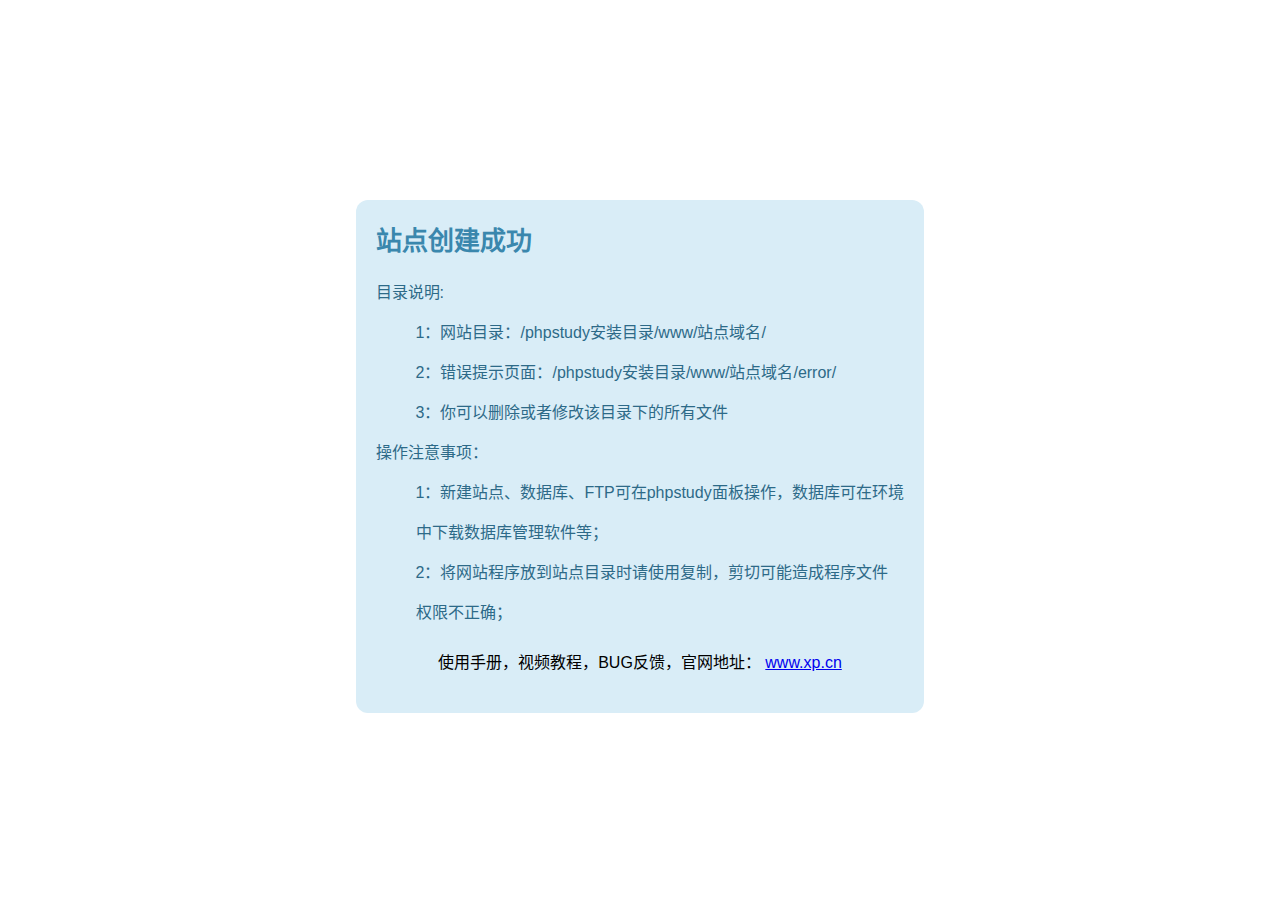
<file: sign/error/index.html>
<!DOCTYPE html>
<html lang="zh-CN">
<head>
  <meta charset="utf-8">
  <title>站点创建成功-phpstudy for windows</title>
  <meta name="keywords" content="">
  <meta name="description" content="">
  <meta name="renderer" content="webkit">
  <meta http-equiv="X-UA-Compatible" content="IE=edge,chrome=1">
  <meta name="viewport" content="width=device-width, initial-scale=1, maximum-scale=1">
  <meta name="apple-mobile-web-app-status-bar-style" content="black"> 
  <meta name="apple-mobile-web-app-capable" content="yes">
  <meta name="format-detection" content="telephone=no">
  <meta HTTP-EQUIV="pragma" CONTENT="no-cache"> 
  <meta HTTP-EQUIV="Cache-Control" CONTENT="no-store, must-revalidate"> 
  <meta HTTP-EQUIV="expires" CONTENT="Wed, 26 Feb 1997 08:21:57 GMT"> 
  <meta HTTP-EQUIV="expires" CONTENT="0">
  <style>
    body{
      font: 16px arial,'Microsoft Yahei','Hiragino Sans GB',sans-serif;
    }
    h1{
      margin: 0;
      color:#3a87ad;
      font-size: 26px;
    }
    .content{
      width: 45%;
      margin: 0 auto;
     
    }
    .content >div{
      margin-top: 200px;
      padding: 20px;
      background: #d9edf7;  
      border-radius: 12px;
    }
    .content dl{
      color: #2d6a88;
      line-height: 40px;
    } 
    .content div div {
      padding-bottom: 20px;
      text-align:center;
    }
  </style>
</head>
<body>
  <div class="content">
      <div>
           <h1>站点创建成功</h1>
        <dl>
          <dt>目录说明:</dt>
          <dd>1：网站目录：/phpstudy安装目录/www/站点域名/</dd>
          <dd>2：错误提示页面：/phpstudy安装目录/www/站点域名/error/</dd>
          <dd>3：你可以删除或者修改该目录下的所有文件</dd>
          <dt>操作注意事项：</dt>
          <dd>1：新建站点、数据库、FTP可在phpstudy面板操作，数据库可在环境中下载数据库管理软件等；</dd>
          <dd>2：将网站程序放到站点目录时请使用复制，剪切可能造成程序文件权限不正确；</dd>
         
        </dl>
        <div>使用手册，视频教程，BUG反馈，官网地址： <a href="https://www.xp.cn"  target="_blank">www.xp.cn</a> </div>
    
      </div>
    </div> 
</body>
</html>
</file>
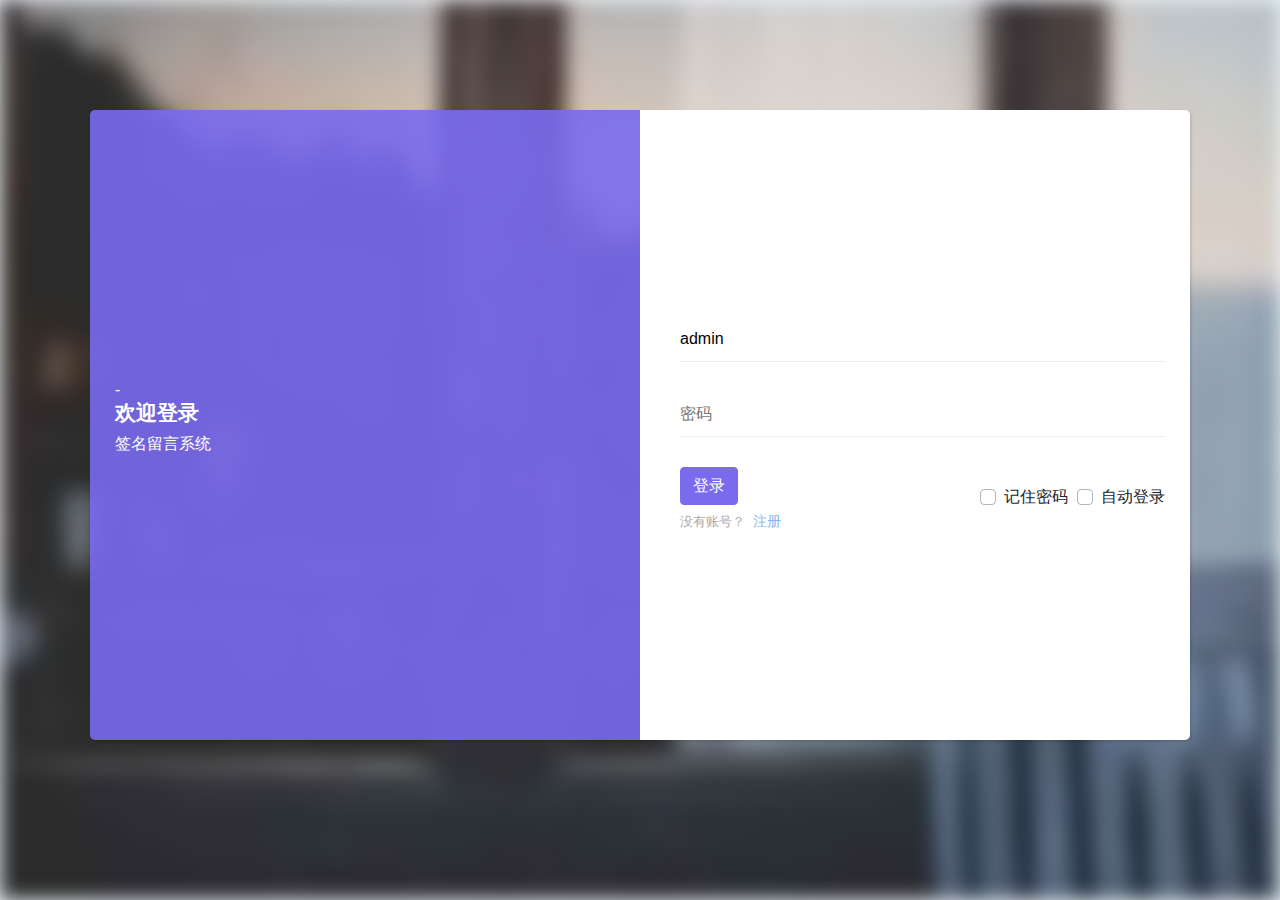
<file: sign/login.html>
<!DOCTYPE html>
<html>
<head>
    <meta charset="utf-8" />
    <meta http-equiv="X-UA-Compatible" content="IE=edge" />
    <title>Bootstrap Material Admin</title>
    <meta name="description" content="" />
    <meta name="viewport" content="width=device-width, initial-scale=1, shrink-to-fit=no" />
    <meta name="robots" content="all, follow" />
    <link rel="stylesheet" href="css/bootstrap.min.css" />
    <link rel="stylesheet" href="css/style.default.css" id="theme-stylesheet" />
</head>

<body>
    <div class="page login-page">
        <div class="container d-flex align-items-center">
            <div class="form-holder has-shadow">
                <div class="row">

                    <div class="col-lg-6">
                        <div class="info d-flex align-items-center">
                            <div class="content">
                                -<div class="logo">
                                    <h2>欢迎登录</h2>
                                </div>
                                <p>签名留言系统</p>
                            </div>
                        </div>
                    </div>

                    <div class="col-lg-6 bg-white">
                        <div class="form d-flex align-items-center">
                            <div class="content">
                                <div class="form-group">
                                    <input id="login-username" type="text" name="username" required data-msg="请输入用户名"
                                        placeholder="用户名" value="admin" class="input-material" />
                                </div>
                                <div class="form-group">
                                    <input id="login-password" type="password" name="password" required data-msg="请输入密码"
                                        placeholder="密码" class="input-material" />
                                </div>
                                <button id="login" class="btn btn-primary">登录</button>
                                <div style="margin-top: -40px">
                                    <div class="custom-control custom-checkbox" style="float: right">
                                        <input type="checkbox" class="custom-control-input" id="check2" />
                                        <label class="custom-control-label" for="check2">自动登录</label>
                                    </div>
                                    <div class="custom-control custom-checkbox" style="float: right">
                                        <input type="checkbox" class="custom-control-input" id="check1" />
                                        <label class="custom-control-label" for="check1">记住密码&nbsp;&nbsp; </label>
                                    </div>
                                </div>
                                <br />
                                <small>没有账号？</small><a href="register.php" class="signup">&nbsp; 注册</a>
                            </div>
                        </div>
                    </div>
                </div>
            </div>
        </div>
    </div>
    <script src="js/bootstrap.min.js"></script>
    <script src="js/front.js"></script>
    <script src="js/jquery.min.js"></script>
    <script>
        $("#login").click(function () {
            $.ajax({

                url: "http://sign.njpi/api/user.php",
                type: "POST",
                data: {
                    action: "login",
                    username: $("#login-username").val(),
                    password: $("#login-password").val(),
                },
                success: function (res) {
                    let result = JSON.parse(res);
                    if (result.code == 200) {
                        alert("用户名密码正确");
                        location.href = "sign.html";
                    } else {
                        alert("用户名或密码错误");
                        location.href = "login.html";
                    }
                },
            });
        });
    </script>
</body>

</html>
</file>
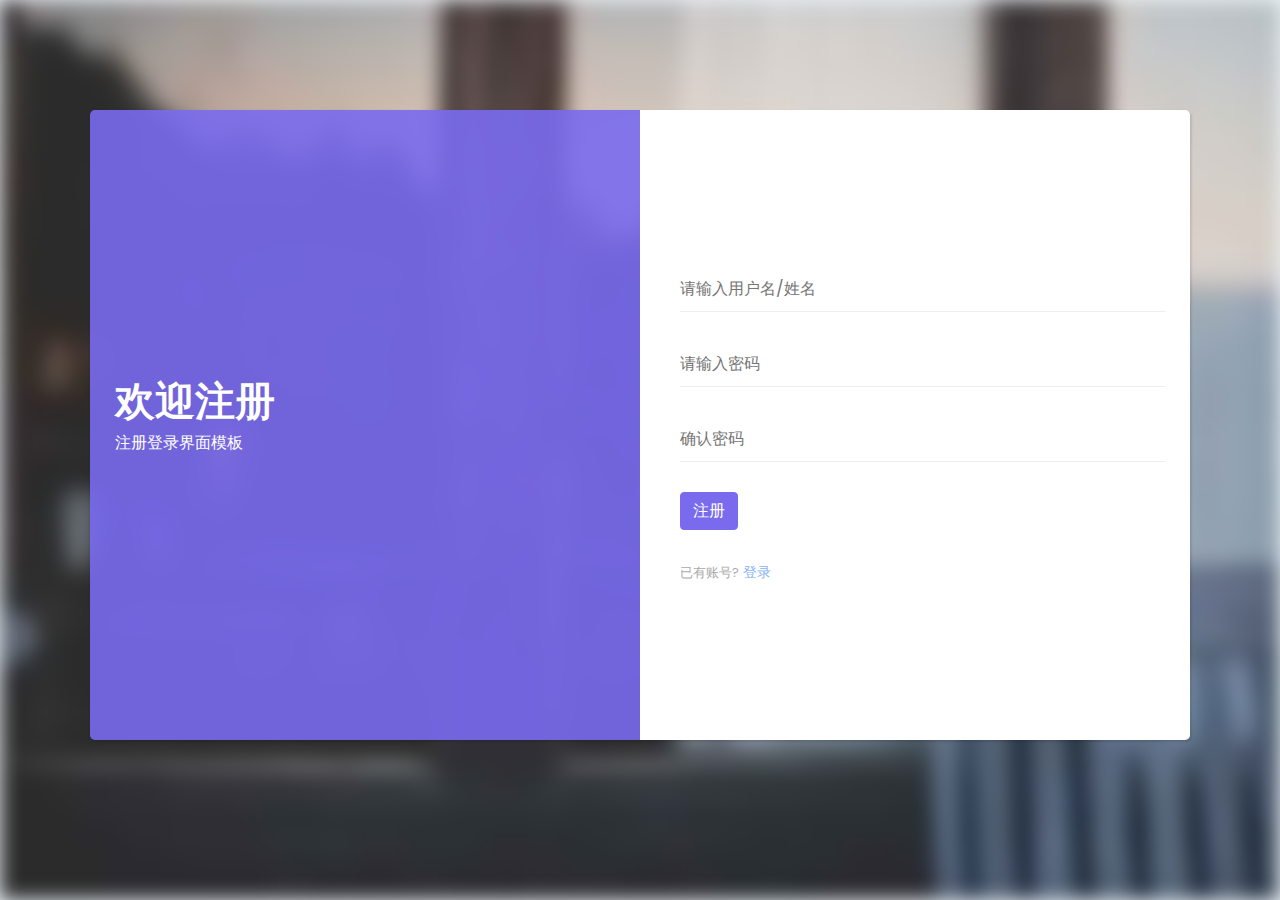
<file: sign/register.html>
<!DOCTYPE html>
<html>
  <head>
    <meta charset="utf-8">
    <meta http-equiv="X-UA-Compatible" content="IE=edge">
    <title>Bootstrap Material Admin</title>
    <meta name="description" content="">
    <meta name="viewport" content="width=device-width, initial-scale=1, shrink-to-fit=no">
    <meta name="robots" content="all,follow">
    <!-- Bootstrap CSS-->
    <link rel="stylesheet" href="css/bootstrap.min.css">
    <link rel="stylesheet" href="https://fonts.googleapis.com/css?family=Poppins:300,400,700">
    <link rel="stylesheet" href="css/style.default.css" id="theme-stylesheet">
  </head>
  <body>
    <div class="page login-page">
      <div class="container d-flex align-items-center">
        <div class="form-holder has-shadow">
          <div class="row">
            <!-- Logo & Information Panel-->
            <div class="col-lg-6">
              <div class="info d-flex align-items-center">
                <div class="content">
                  <div class="logo">
                    <h1>欢迎注册</h1>
                  </div>
                  <p>注册登录界面模板</p>
                </div>
              </div>
            </div>
            <!-- Form Panel    -->
            <div class="col-lg-6 bg-white">
              <div class="form d-flex align-items-center">
                <div class="content">
                    <div class="form-group">
                      <input id="register-username" class="input-material" type="text" name="registerUsername" placeholder="请输入用户名/姓名" >
								      <div class="invalid-feedback">
								        	用户名必须在2~10位之间
								      </div>
                    </div>
                    <div class="form-group">
                      <input id="register-password" class="input-material" type="password" name="registerPassword" placeholder="请输入密码"   >
                    	<div class="invalid-feedback">
								        	密码必须在6~10位之间
								      </div>
                    </div>
                    <div class="form-group">
                      <input id="register-passwords" class="input-material" type="password" name="registerPasswords" placeholder="确认密码"   >
                    	<div class="invalid-feedback">
								        	两次密码必须相同 且在6~10位之间
								      </div>
                    </div>
                    <div class="form-group">
                      <button id="regbtn" type="button" name="registerSubmit" class="btn btn-primary">注册</button>
                    </div>
                  <small>已有账号?</small><a href="login.html" class="signup">&nbsp;登录</a>
                </div>
              </div>
            </div>
          </div>
        </div>
      </div>
    </div>
    <!-- JavaScript files-->
    <script src="js/jquery.min.js"></script>
    <script src="js/bootstrap.min.js"></script>
    <script>
    	$(function(){
    		/*错误class  form-control is-invalid
    		正确class  form-control is-valid*/
    		var flagName=false;
    		var flagPas=false;
    		var flagPass=false;
    		/*验证用户名*/
    		var name,passWord,passWords;
    		$("#register-username").change(function(){
    			name=$("#register-username").val();
    			if(name.length<2||name.length>10){
    				$("#register-username").removeClass("form-control is-valid")
    				$("#register-username").addClass("form-control is-invalid");
    				flagName=false;
    			}else{
    				$("#register-username").removeClass("form-control is-invalid")
    				$("#register-username").addClass("form-control is-valid");
    				flagName=true;
    			}
    		})
    		/*验证密码*/
    		$("#register-password").change(function(){
    			passWord=$("#register-password").val();
    			if(passWord.length<6||passWord.length>18){
    				$("#register-password").removeClass("form-control is-valid")
    				$("#register-password").addClass("form-control is-invalid");
    				flagPas=false;
    			}else{
    				$("#register-password").removeClass("form-control is-invalid")
    				$("#register-password").addClass("form-control is-valid");
    				flagPas=true;
    			}
    		})
    		/*验证确认密码*/
    		$("#register-passwords").change(function(){
    			passWords=$("#register-passwords").val();
    			if((passWord!=passWords)||(passWords.length<6||passWords.length>18)){
    				$("#register-passwords").removeClass("form-control is-valid")
    				$("#register-passwords").addClass("form-control is-invalid");
    				flagPass=false;
    			}else{
    				$("#register-passwords").removeClass("form-control is-invalid")
    				$("#register-passwords").addClass("form-control is-valid");
    				flagPass=true;
    			}
    		})
    		
    		
    		$("#regbtn").click(function(){
    			if(flagName&&flagPas&&flagPass){
    				localStorage.setItem("name",name);
    				localStorage.setItem("passWord",passWord);
    				location="login.html"
    			}else{
    				if(!flagName){
    					$("#register-username").addClass("form-control is-invalid");
    				}
    				if(!flagPas){
    					$("#register-password").addClass("form-control is-invalid");
    				}
    				if(!flagPass){
    					$("#register-passwords").addClass("form-control is-invalid");
    				}
    			}
    		})
    	})
    </script>
  </body>
</html>
</file>
<file: sign/css/style.default.css>
/*
==========================================================
==========================================================

Bootstrap 4 Admin Template

https://bootstrapious.com/p/admin-template

==========================================================
==========================================================
*/
/*
* ==========================================================
*     GENERAL STYLES
* ==========================================================
*/
body {
  overflow-x: hidden;
}

a,
i,
span {
  display: inline-block;
  text-decoration: none;
  -webkit-transition: all 0.3s;
  transition: all 0.3s;
}

a:hover, a:focus,
i:hover,
i:focus,
span:hover,
span:focus {
  text-decoration: none;
}

section {
  padding: 50px 0;
}

canvas {
  -webkit-user-select: none;
  -moz-user-select: none;
  -ms-user-select: none;
  user-select: none;
}

.container-fluid {
  padding: 0 30px;
}

@media (max-width: 575px) {
  .container-fluid {
    padding: 0 15px;
  }
}

header.page-header {
  padding: 20px 0;
}

table {
  font-size: 0.9em;
  color: #666;
}

.card-close {
  position: absolute;
  top: 15px;
  right: 15px;
}

.card-close .dropdown-toggle {
  color: #999;
  background: none;
  border: none;
}

.card-close .dropdown-toggle:after {
  display: none;
}

.card-close .dropdown-menu {
  border: none;
  min-width: auto;
  font-size: 0.9em;
  border-radius: 0;
  -webkit-box-shadow: 3px 3px 3px rgba(0, 0, 0, 0.1), -2px -2px 3px rgba(0, 0, 0, 0.1);
  box-shadow: 3px 3px 3px rgba(0, 0, 0, 0.1), -2px -2px 3px rgba(0, 0, 0, 0.1);
}

.card-close .dropdown-menu a {
  color: #999 !important;
}

.card-close .dropdown-menu a:hover {
  background: #796AEE;
  color: #fff !important;
}

.card-close .dropdown-menu a i {
  margin-right: 10px;
  -webkit-transition: none;
  transition: none;
}

.content-inner {
  position: relative;
  width: calc(100% - 250px);
  min-height: calc(100vh - 70px);
  padding-bottom: 60px;
}

.content-inner.active {
  width: calc(100% - 90px);
}

.page-header {
  background: #fff;
  padding: 20px;
  -webkit-box-shadow: 2px 2px 2px rgba(0, 0, 0, 0.1);
  box-shadow: 2px 2px 2px rgba(0, 0, 0, 0.1);
  position: relative;
  z-index: 8;
}

*[class*="icon-"] {
  -webkit-transform: translateY(3px);
  transform: translateY(3px);
}

button,
input {
  outline: none !important;
}

.card {
  margin-bottom: 30px;
  -webkit-box-shadow: 2px 2px 2px rgba(0, 0, 0, 0.1), -1px 0 2px rgba(0, 0, 0, 0.05);
  box-shadow: 2px 2px 2px rgba(0, 0, 0, 0.1), -1px 0 2px rgba(0, 0, 0, 0.05);
}

.card-header {
  -webkit-box-shadow: 2px 2px 2px rgba(0, 0, 0, 0.05);
  box-shadow: 2px 2px 2px rgba(0, 0, 0, 0.05);
}

.card-header h1,
.card-header h2,
.card-header h3,
.card-header h4,
.card-header h5,
.card-header h6 {
  margin-bottom: 0;
}

.breadcrumb-holder {
  background: #fff;
}

.breadcrumb {
  background: #fff;
  position: relative;
  z-index: 7;
  border-radius: 0;
  padding: 15px 0;
  margin-bottom: 0;
}

.breadcrumb li.breadcrumb-item {
  color: #aaa;
  font-weight: 300;
}

/*=== Helpers ===*/
.text-bold {
  font-weight: 700;
}

.text-small {
  font-size: 0.9rem;
}

.text-xsmall {
  font-size: 0.8rem;
}

.bg-red {
  background: #ff7676 !important;
  color: #fff;
}

.bg-red:hover {
  color: #fff;
}

.bg-blue {
  background: #85b4f2 !important;
  color: #fff;
}

.bg-blue:hover {
  color: #fff;
}

.bg-yellow {
  background: #eef157 !important;
  color: #fff;
}

.bg-yellow:hover {
  color: #fff;
}

.bg-green {
  background: #54e69d !important;
  color: #fff;
}

.bg-green:hover {
  color: #fff;
}

.bg-orange {
  background: #ffc36d !important;
  color: #fff;
}

.bg-orange:hover {
  color: #fff;
}

.bg-violet {
  background: #796AEE !important;
  color: #fff;
}

.bg-violet:hover {
  color: #fff;
}

.bg-gray {
  background: #ced4da !important;
}

.bg-white {
  background: #fff !important;
}

.text-red {
  color: #ff7676;
}

.text-red:hover {
  color: #ff7676;
}

.text-yellow {
  color: #eef157;
}

.text-yellow:hover {
  color: #eef157;
}

.text-green {
  color: #54e69d;
}

.text-green:hover {
  color: #54e69d;
}

.text-orange {
  color: #ffc36d;
}

.text-orange:hover {
  color: #ffc36d;
}

.text-violet {
  color: #796AEE;
}

.text-violet:hover {
  color: #796AEE;
}

.text-blue {
  color: #85b4f2;
}

.text-blue:hover {
  color: #85b4f2;
}

.text-gray {
  color: #ced4da;
}

.text-gray:hover {
  color: #ced4da;
}

.text-uppercase {
  letter-spacing: 0.2em;
}

.lh-2 {
  line-height: 2;
}

.page {
  background: #EEF5F9;
}

.page .text-white {
  color: #fff;
}

.no-padding {
  padding: 0 !important;
}

.no-padding-bottom {
  padding-bottom: 0 !important;
}

.no-padding-top {
  padding-top: 0 !important;
}

.no-margin {
  margin: 0 !important;
}

.no-margin-bottom {
  margin-bottom: 0 !important;
}

.no-margin-top {
  margin-top: 0 !important;
}

.page {
  overflow-x: hidden;
}

.has-shadow {
  -webkit-box-shadow: 2px 2px 2px rgba(0, 0, 0, 0.1), -1px 0 2px rgba(0, 0, 0, 0.05);
  box-shadow: 2px 2px 2px rgba(0, 0, 0, 0.1), -1px 0 2px rgba(0, 0, 0, 0.05);
}

.badge {
  font-weight: 400;
}

.badge-rounded {
  border-radius: 50px;
}

.list-group-item {
  border-right: 0;
  border-left: 0;
}

.list-group-item:first-child, .list-group-item:last-child {
  border-radius: 0;
}

.overflow-hidden {
  overflow: hidden;
}

.tile-link {
  position: absolute;
  cursor: pointer;
  width: 100%;
  height: 100%;
  left: 0;
  top: 0;
  z-index: 30;
}

/*
* ==========================================================
*     SIDEBAR
* ==========================================================
*/
nav.side-navbar {
  background: #fff;
  min-width: 250px;
  max-width: 250px;
  color: #686a76;
  -webkit-box-shadow: 1px 1px 1px rgba(0, 0, 0, 0.1);
  box-shadow: 1px 1px 1px rgba(0, 0, 0, 0.1);
  z-index: 9;
  /*==== Sidebar Header ====*/
  /*==== Sidebar Menu ====*/
  /*==== Shrinked Sidebar ====*/
}

nav.side-navbar a {
  color: inherit;
  position: relative;
  font-size: 0.9em;
}

nav.side-navbar a[data-toggle="collapse"]::before {
  content: '\f104';
  display: inline-block;
  -webkit-transform: translateY(-50%);
  transform: translateY(-50%);
  font-family: 'FontAwesome';
  position: absolute;
  top: 50%;
  right: 20px;
}

nav.side-navbar a[aria-expanded="true"] {
  background: #EEF5F9;
}

nav.side-navbar a[aria-expanded="true"]::before {
  content: '\f107';
}

nav.side-navbar a i {
  font-size: 1.2em;
  margin-right: 10px;
  -webkit-transition: none;
  transition: none;
}

nav.side-navbar .sidebar-header {
  padding: 30px 15px;
}

nav.side-navbar .avatar {
  width: 55px;
  height: 55px;
}

nav.side-navbar .title {
  margin-left: 10px;
}

nav.side-navbar .title h1 {
  color: #333;
}

nav.side-navbar .title p {
  font-size: 0.9em;
  font-weight: 200;
  margin-bottom: 0;
  color: #aaa;
}

nav.side-navbar span.heading {
  text-transform: uppercase;
  font-weight: 400;
  margin-left: 20px;
  color: #ccc;
  font-size: 0.8em;
}

nav.side-navbar ul {
  padding: 15px 0;
}

nav.side-navbar ul li {
  /* submenu item active */
}

nav.side-navbar ul li a {
  padding: 10px 15px;
  text-decoration: none;
  display: block;
  font-weight: 300;
  border-left: 4px solid transparent;
}

nav.side-navbar ul li a:hover {
  background: #796AEE;
  border-left: 4px solid #3b25e6;
  color: #fff;
}

nav.side-navbar ul li li a {
  padding-left: 50px;
  background: #EEF5F9;
}

nav.side-navbar ul li.active > a {
  background: #796AEE;
  color: #fff;
  border-left: 4px solid #3b25e6;
}

nav.side-navbar ul li.active > a:hover {
  background: #796AEE;
}

nav.side-navbar ul li li.active > a {
  background: #8e81f1;
}

nav.side-navbar ul li ul {
  padding: 0;
}

nav.side-navbar.shrinked {
  min-width: 90px;
  max-width: 90px;
  text-align: center;
}

nav.side-navbar.shrinked span.heading {
  margin: 0;
}

nav.side-navbar.shrinked ul li a {
  padding: 15px 2px;
  border: none;
  font-size: 0.8em;
  color: #aaa;
  -webkit-transition: color 0.3s, background 0.3s;
  transition: color 0.3s, background 0.3s;
}

nav.side-navbar.shrinked ul li a[data-toggle="collapse"]::before {
  content: '\f107';
  -webkit-transform: translateX(50%);
  transform: translateX(50%);
  position: absolute;
  top: auto;
  right: 50%;
  bottom: 0;
  left: auto;
}

nav.side-navbar.shrinked ul li a[data-toggle="collapse"][aria-expanded="true"]::before {
  content: '\f106';
}

nav.side-navbar.shrinked ul li a:hover {
  color: #fff;
  border: none;
}

nav.side-navbar.shrinked ul li a:hover i {
  color: #fff;
}

nav.side-navbar.shrinked ul li a i {
  margin-right: 0;
  margin-bottom: 2px;
  display: block;
  font-size: 1rem;
  color: #333;
  -webkit-transition: color 0.3s;
  transition: color 0.3s;
}

nav.side-navbar.shrinked ul li.active > a {
  color: #fff;
}

nav.side-navbar.shrinked ul li.active > a i {
  color: #fff;
}

nav.side-navbar.shrinked .sidebar-header .title {
  display: none;
}

/* SIDEBAR MEDIAQUERIES ----------------------------------- */
@media (max-width: 1199px) {
  nav.side-navbar {
    margin-left: -90px;
    min-width: 90px;
    max-width: 90px;
    text-align: center;
    overflow: hidden;
  }
  nav.side-navbar span.heading {
    margin: 0;
  }
  nav.side-navbar ul li a {
    padding: 15px 2px;
    border: none;
    font-size: 0.8em;
    color: #aaa;
    -webkit-transition: color 0.3s, background 0.3s;
    transition: color 0.3s, background 0.3s;
  }
  nav.side-navbar ul li a[data-toggle="collapse"]::before {
    content: '\f107';
    -webkit-transform: translateX(50%);
    transform: translateX(50%);
    position: absolute;
    top: auto;
    right: 50%;
    bottom: 0;
    left: auto;
  }
  nav.side-navbar ul li a[data-toggle="collapse"][aria-expanded="true"]::before {
    content: '\f106';
  }
  nav.side-navbar ul li a:hover {
    color: #fff;
    border: none;
  }
  nav.side-navbar ul li a:hover i {
    color: #fff;
  }
  nav.side-navbar ul li a i {
    margin-right: 0;
    margin-bottom: 5px;
    display: block;
    font-size: 1.6em;
    color: #333;
    -webkit-transition: color 0.3s;
    transition: color 0.3s;
  }
  nav.side-navbar ul li.active > a {
    color: #fff;
  }
  nav.side-navbar ul li.active > a i {
    color: #fff;
  }
  nav.side-navbar .sidebar-header .title {
    display: none;
  }
  nav.side-navbar.shrinked {
    margin-left: 0;
  }
  .content-inner {
    width: 100%;
  }
  .content-inner.active {
    width: calc(100% - 90px);
  }
}

/*
* ==========================================================
*     MAIN NAVBAR
* ==========================================================
*/
nav.navbar {
  background: #2f333e;
  padding-top: 15px;
  padding-bottom: 15px;
  color: #fff;
  position: relative;
  border-radius: 0;
  -webkit-box-shadow: 2px 2px 2px rgba(0, 0, 0, 0.2);
  box-shadow: 2px 2px 2px rgba(0, 0, 0, 0.2);
  z-index: 10;
  padding-left: 0;
  padding-right: 0;
  /*==== Toggle Sidebar Btn ====*/
  /*==== Navbar Items ====*/
  /*==== Search Box ====*/
  /*==== Dropdowns ====*/
}

nav.navbar .badge {
  width: 22px;
  height: 22px;
  line-height: 22px;
  text-align: center;
  padding: 0;
  border-radius: 50%;
}

nav.navbar .navbar-holder {
  width: 100%;
}

nav.navbar a {
  color: inherit;
}

nav.navbar .container-fluid {
  width: 100%;
}

nav.navbar .menu-btn {
  margin-right: 20px;
  font-size: 1.2em;
  -webkit-transition: all 0.7s;
  transition: all 0.7s;
}

nav.navbar .menu-btn span {
  width: 20px;
  height: 2px;
  background: #fff;
  display: block;
  margin: 4px auto 0;
  -webkit-transition: all 0.3s cubic-bezier(0.81, -0.33, 0.345, 1.375);
  transition: all 0.3s cubic-bezier(0.81, -0.33, 0.345, 1.375);
}

nav.navbar .menu-btn span:nth-of-type(2) {
  position: relative;
  width: 35px;
  -webkit-transform: rotateY(180deg);
  transform: rotateY(180deg);
}

nav.navbar .menu-btn span:nth-of-type(2)::before, nav.navbar .menu-btn span:nth-of-type(2)::after {
  content: '';
  width: 6px;
  height: 2px;
  display: block;
  background: #fff;
  -webkit-transform: rotate(45deg);
  transform: rotate(45deg);
  position: absolute;
  top: 2px;
  left: 0;
  -webkit-transition: all 0.7s;
  transition: all 0.7s;
}

nav.navbar .menu-btn span:nth-of-type(2)::after {
  -webkit-transform: rotate(145deg);
  transform: rotate(145deg);
  position: absolute;
  top: -2px;
  left: 0;
}

nav.navbar .menu-btn.active span:first-of-type {
  -webkit-transform: translateY(12px);
  transform: translateY(12px);
}

nav.navbar .menu-btn.active span:nth-of-type(2) {
  -webkit-transform: none;
  transform: none;
}

nav.navbar .menu-btn.active span:last-of-type {
  -webkit-transform: translateY(-12px);
  transform: translateY(-12px);
}

nav.navbar .nav-link {
  position: relative;
}

nav.navbar .nav-link span.badge-corner {
  position: absolute;
  top: 0;
  right: 0;
  font-weight: 400;
  font-size: 0.7em;
}

nav.navbar .nav-link.language span {
  margin-left: .3rem;
  vertical-align: middle;
}

nav.navbar .nav-link.logout i {
  margin-left: 10px;
}

nav.navbar .nav-menu {
  margin-bottom: 0;
}

nav.navbar .search-box {
  width: 100%;
  height: 100%;
  position: absolute;
  top: 0;
  right: 0;
  padding: 0;
  background: #fff;
  z-index: 12;
  border-radius: 0;
  display: none;
}

nav.navbar .search-box .dismiss {
  position: absolute;
  top: 50%;
  right: 20px;
  -webkit-transform: translateY(-50%);
  transform: translateY(-50%);
  background: none;
  border: none;
  cursor: pointer;
  font-size: 1.5em;
  color: #999;
}

nav.navbar .search-box form {
  height: 100%;
}

nav.navbar .search-box form input {
  height: 100%;
  border: none;
  padding: 20px;
}

nav.navbar .dropdown-toggle::after {
  border: none !important;
  content: '\f107';
  vertical-align: baseline;
  font-family: 'FontAwesome';
  margin-left: .3rem;
}

nav.navbar .dropdown-menu {
  right: 0;
  min-width: 250px;
  left: auto;
  margin-top: 15px;
  margin-bottom: 0;
  padding: 15px 0;
  max-width: 400px;
  border-radius: 0;
  border: none;
  -webkit-box-shadow: 2px 2px 2px rgba(0, 0, 0, 0.1), -2px 0 2px rgba(0, 0, 0, 0.1);
  box-shadow: 2px 2px 2px rgba(0, 0, 0, 0.1), -2px 0 2px rgba(0, 0, 0, 0.1);
}

nav.navbar .dropdown-menu .dropdown-item {
  background: #fff;
  padding: 10px 20px;
  font-size: 0.8rem;
  color: #777;
  width: 100%;
}

nav.navbar .dropdown-menu .dropdown-item:hover {
  background: #f5f5f5;
}

nav.navbar .dropdown-menu .dropdown-item i {
  width: 30px;
  height: 30px;
  line-height: 30px;
  background: #796AEE;
  text-align: center;
  color: #fff;
  border-radius: 50%;
  margin-right: 10px;
}

nav.navbar .dropdown-menu .dropdown-item small {
  margin-left: 40px;
}

nav.navbar .dropdown-menu span {
  position: static;
  font-size: 0.9em;
  color: #999;
}

nav.navbar .dropdown-menu strong {
  font-weight: 700;
}

nav.navbar .dropdown-menu .msg-profile {
  width: 45px;
  height: 45px;
  margin-right: 10px;
}

nav.navbar .dropdown-menu h3 {
  font-weight: 500;
}

/* MAIN NAVBAR MEDIAQUERIES ----------------------------------- */
@media (max-width: 1199px) {
  nav.navbar {
    /*==== Toggle Sidebar Btn ====*/
  }
  nav.navbar .menu-btn {
    margin-right: 20px;
    font-size: 1.2em;
    -webkit-transition: all 0.7s;
    transition: all 0.7s;
  }
  nav.navbar .menu-btn span:first-of-type {
    -webkit-transform: translateY(12px);
    transform: translateY(12px);
  }
  nav.navbar .menu-btn span:nth-of-type(2) {
    -webkit-transform: none;
    transform: none;
  }
  nav.navbar .menu-btn span:nth-of-type(2)::before, nav.navbar .menu-btn span:nth-of-type(2)::after {
    -webkit-transform: rotate(45deg);
    transform: rotate(45deg);
  }
  nav.navbar .menu-btn span:nth-of-type(2)::after {
    -webkit-transform: rotate(145deg);
    transform: rotate(145deg);
    position: absolute;
    top: -2px;
    left: 0;
  }
  nav.navbar .menu-btn span:last-of-type {
    -webkit-transform: translateY(-12px);
    transform: translateY(-12px);
  }
  nav.navbar .menu-btn.active span:first-of-type {
    -webkit-transform: none;
    transform: none;
  }
  nav.navbar .menu-btn.active span:nth-of-type(2) {
    -webkit-transform: rotateY(180deg);
    transform: rotateY(180deg);
  }
  nav.navbar .menu-btn.active span:last-of-type {
    -webkit-transform: none;
    transform: none;
  }
}

@media (max-width: 575px) {
  nav.navbar {
    font-size: 14px;
  }
  nav.navbar .badge {
    width: 19px;
    height: 19px;
  }
  nav.navbar .nav-item > a {
    font-size: 13px;
  }
  nav.navbar .dropdown-menu {
    right: auto;
    left: -50%;
    -webkit-transform: translateX(-50%);
    transform: translateX(-50%);
  }
}

/*
* ==========================================================
*     DASHBOARD COUNTS SECTION
* ==========================================================
*/
section.dashboard-counts .icon {
  width: 40px;
  height: 40px;
  line-height: 40px;
  text-align: center;
  min-width: 40px;
  max-width: 40px;
  border-radius: 50%;
}

section.dashboard-counts .title {
  font-size: 1.1em;
  font-weight: 300;
  color: #777;
  margin: 0 20px;
}

section.dashboard-counts .progress {
  margin-top: 10px;
  height: 4px;
}

section.dashboard-counts .number {
  font-size: 1.8em;
  font-weight: 300;
}

section.dashboard-counts .number strong {
  font-weight: 700;
}

section.dashboard-counts .row {
  padding: 30px 15px;
  margin: 0;
}

section.dashboard-counts div[class*='col-'] .item {
  border-right: 1px solid #eee;
  padding: 15px 0;
}

section.dashboard-counts div[class*='col-']:last-of-type .item {
  border-right: none;
}

/*  DASHBOARD COUNTS MEDIAQUERIES ------------------------ */
@media (max-width: 1199px) {
  section.dashboard-counts div[class*='col-']:nth-of-type(2) .item {
    border-right: none;
  }
}

@media (max-width: 575px) {
  section.dashboard-counts div[class*='col-'] .item {
    border-right: none;
  }
}

/*
* ==========================================================
*     DASHBOARD HEADER SECTION
* ==========================================================
*/
.statistic {
  padding: 20px 15px;
  margin-bottom: 15px;
}

.statistic:last-of-type {
  margin-bottom: 0;
}

.statistic strong {
  font-size: 1.5em;
  color: #333;
  font-weight: 700;
  line-height: 1;
}

.statistic small {
  color: #aaa;
  text-transform: uppercase;
}

.statistic .icon {
  width: 40px;
  height: 40px;
  line-height: 40px;
  text-align: center;
  min-width: 40px;
  max-width: 40px;
  color: #fff;
  border-radius: 50%;
  margin-right: 15px;
}

.chart .title {
  padding: 15px 0 0 15px;
}

.chart .title strong {
  font-weight: 700;
  font-size: 1.2em;
}

.chart .title small {
  color: #aaa;
  text-transform: uppercase;
}

.chart .line-chart {
  width: 100%;
  height: 100%;
  padding: 20px 0;
}

.chart .line-chart canvas {
  width: calc(100% - 30px) !important;
}

.chart .bar-chart {
  margin-bottom: 15px;
}

.chart .bar-chart canvas {
  padding: 15px;
  width: 100%;
  margin: 0;
}

/*  DASHBOARD HEADER  MEDIAQUERIES ------------------------*/
@media (max-width: 991px) {
  section.dashboard-header div[class*='col-'] {
    margin-bottom: 20px;
  }
}

/*
* ==========================================================
*     PROJECTS SECTION
* ==========================================================
*/
.project .row {
  margin: 0;
  padding: 15px 0;
  margin-bottom: 15px;
}

.project div[class*='col-'] {
  border-right: 1px solid #eee;
}

.project .text h3 {
  margin-bottom: 0;
  color: #555;
}

.project .text small {
  color: #aaa;
  font-size: 0.75em;
}

.project .project-date span {
  font-size: 0.9em;
  color: #999;
}

.project .image {
  max-width: 50px;
  min-width: 50px;
  height: 50px;
  margin-right: 15px;
}

.project .time,
.project .comments,
.project .project-progress {
  color: #999;
  font-size: 0.9em;
  margin-right: 20px;
}

.project .time i,
.project .comments i,
.project .project-progress i {
  margin-right: 5px;
}

.project .project-progress {
  width: 200px;
}

.project .project-progress .progress {
  height: 4px;
}

.project .card {
  margin-bottom: 0;
}

/* PROJECTS SECTION ------------------------------------- */
@media (max-width: 991px) {
  .project .right-col {
    margin-top: 20px;
    margin-left: 65px;
  }
  .project .project-progress {
    width: 150px;
  }
}

@media (max-width: 480px) {
  .project .project-progress {
    display: none;
  }
}

/*
* ==========================================================
*     CLIENT SECTION
* ==========================================================
*/
/*====== Work Amount Box ======*/
.work-amount .chart {
  margin: 40px auto;
  position: relative;
}

.work-amount .chart .text {
  display: inline-block;
  position: absolute;
  top: 50%;
  left: 50%;
  -webkit-transform: translate(-50%, -50%);
  transform: translate(-50%, -50%);
}

.work-amount .chart strong {
  font-size: 1.5rem;
}

.work-amount .chart span {
  color: #999;
  font-weight: 300;
}

.work-amount li span {
  font-size: 0.85em;
  margin-bottom: 10px;
  color: #777;
  display: block;
}

.work-amount li span::before {
  content: '';
  display: inline-block;
  margin-right: 10px;
  width: 7px;
  height: 7px;
  line-height: 7px;
  background: #85b4f2;
  border-radius: 50%;
}

/*====== Client Profile Box ======*/
.client .client-avatar {
  width: 100px;
  height: 100px;
  margin: 0 auto;
  position: relative;
}

.client .client-avatar .status {
  content: '';
  display: block;
  width: 18px;
  height: 18px;
  border: 3px solid #fff;
  border-radius: 50%;
  position: absolute;
  right: 4px;
  bottom: 4px;
}

.client .client-title {
  margin-top: 20px;
}

.client .client-title h3 {
  font-weight: 500;
  color: #555;
}

.client .client-title span {
  font-size: 0.9em;
  color: #aaa;
  display: block;
}

.client .client-title a {
  padding: 2px 30px;
  border-radius: 40px;
  background: #54e69d;
  color: #fff;
  margin-top: 5px;
  font-size: 0.9em;
  text-decoration: none;
}

.client .client-title a:hover {
  background: #85b4f2;
}

.client .client-info {
  margin-top: 20px;
}

.client .client-info strong {
  font-weight: 700;
}

.client .client-social {
  margin-top: 20px;
}

.client .client-social a {
  color: #aaa;
}

/*====== Total Overdue Box ======*/
.overdue .chart canvas {
  width: 100% !important;
  z-index: 1;
}

.overdue .card {
  margin-bottom: 0;
}

.overdue .card-body {
  padding: 20px;
}

.overdue .card-body small {
  font-weight: 300;
  color: #aaa;
}

.overdue .card-body h3 {
  margin-bottom: 5px;
}

.overdue .number {
  font-size: 1.8em;
  font-weight: 400;
  color: #555;
  margin: 35px 0;
}

/*
* ==========================================================
*     FEEDS SECTION
* ==========================================================
*/
/*====== Checklist Box ======*/
.checklist label {
  font-size: 0.8em;
  color: #999;
  line-height: 1.8em;
  margin-bottom: 0;
}

.checklist .item {
  padding: 20px;
}

.checklist .item:nth-of-type(even) {
  background: #fafafa;
}

/*====== Trending Articles Box ======*/
.articles a {
  text-decoration: none !important;
  display: block;
  margin-bottom: 0;
  color: #555;
}

.articles .badge {
  font-size: 0.7em;
  padding: 5px 10px;
  line-height: 1;
  margin-left: 10px;
}

.articles .item {
  padding: 20px;
}

.articles .item:nth-of-type(even) {
  background: #fafafa;
}

.articles .item .image {
  min-width: 50px;
  max-width: 50px;
  height: 50px;
  margin-right: 15px;
}

.articles .item img {
  padding: 3px;
  border: 1px solid #28a745;
}

.articles .item h3 {
  color: #555;
  font-weight: 400;
  margin-bottom: 0;
}

.articles .item small {
  color: #aaa;
  font-size: 0.75em;
}

/*
* ==========================================================
*     UPDATES SECTION
* ==========================================================
*/
/*====== Recent Updates Box ======*/
.recent-updates .item {
  padding: 20px;
}

.recent-updates .item:nth-of-type(even) {
  background: #fafafa;
}

.recent-updates .icon {
  margin-right: 10px;
}

.recent-updates h5 {
  margin-bottom: 5px;
  color: #333;
  font-weight: 400;
}

.recent-updates p {
  font-size: 0.8em;
  color: #aaa;
  margin-bottom: 0;
}

.recent-updates .date {
  font-size: 0.9em;
  color: #adadad;
}

.recent-updates .date strong {
  font-size: 1.4em;
  line-height: 0.8em;
  display: block;
}

.recent-updates .date span {
  font-size: 0.9em;
  font-weight: 300;
}

/*====== Daily Feeds Box ======*/
.daily-feeds .item {
  padding: 20px;
  border-bottom: 1px solid #eee;
}

.daily-feeds .feed-profile {
  max-width: 50px;
  min-width: 50px;
  margin-right: 10px;
}

.daily-feeds h5 {
  margin-bottom: 0;
  color: #555;
}

.daily-feeds span {
  font-size: 0.8em;
  color: #999;
}

.daily-feeds .full-date {
  font-size: 0.85em;
  color: #aaa;
  font-weight: 300;
}

.daily-feeds .CTAs {
  margin-top: 5px;
}

.daily-feeds .CTAs a {
  font-size: 0.7em;
  padding: 3px 8px;
  margin-right: 5px;
}

.daily-feeds .CTAs a i {
  margin-right: 5px;
}

.daily-feeds .quote {
  background: #fafafa;
  margin-top: 5px;
  border-radius: 0;
  padding: 15px;
  margin-left: 60px;
}

.daily-feeds .quote small {
  font-size: 0.75em;
  color: #777;
}

.daily-feeds .date {
  font-size: 0.9em;
  color: #aaa;
}

/*====== Recent Activities Box ======*/
.recent-activities .item {
  padding: 0 15px;
  border-bottom: 1px solid #eee;
}

.recent-activities .item div[class*='col-'] {
  padding: 15px;
}

.recent-activities h5 {
  font-weight: 400;
  color: #333;
}

.recent-activities p {
  font-size: 0.75em;
  color: #999;
}

.recent-activities .icon {
  width: 35px;
  height: 35px;
  line-height: 35px;
  background: #f5f5f5;
  text-align: center;
  display: inline-block;
}

.recent-activities .date {
  font-size: 0.75em;
  color: #999;
  padding: 10px;
}

.recent-activities .date-holder {
  padding: 0 !important;
  border-right: 1px solid #eee;
}

/*
* ==========================================================
*     FOOTER
* ==========================================================
*/
footer.main-footer {
  position: absolute;
  bottom: 0;
  width: 100%;
  background: #2f333e;
  color: #fff;
  padding: 20px 10px;
}

footer.main-footer a {
  color: inherit;
}

footer.main-footer p {
  margin: 0;
  font-size: 0.8em;
}

/* FOOTER MEDIAQUERIES  --------------------------------- */
@media (max-width: 575px) {
  footer.main-footer div[class*='col'] {
    text-align: center !important;
  }
}

section.charts div[class*="col-"] {
  margin-bottom: 30px;
}

section.charts header {
  padding: 30px 0;
}

section.charts div[class*="col-"] {
  margin-bottom: 0;
}

/*
* ==========================================================
*     LINE CHART
* ==========================================================
*/
.line-chart-example .card-block {
  padding: 20px;
}

/*
* ==========================================================
*     POLAR CHART
* ==========================================================
*/
/*
* ==========================================================
*     POLAR CHART
* ==========================================================
*/
.polar-chart-example canvas {
  max-width: 350px;
  max-height: 350px;
  margin: 20px auto;
}

/*
* ==========================================================
*     PIE CHART
* ==========================================================
*/
.pie-chart-example canvas {
  max-width: 350px;
  max-height: 350px;
  margin: 15px auto;
}

/*
* ==========================================================
*     RADAR CHART
* ==========================================================
*/
.radar-chart-example canvas {
  max-width: 350px;
  max-height: 350px;
  margin: 20px auto;
}

/* FORMS MEDIAQUERIES -------------------------- */
@media (max-width: 991px) {
  section.charts h2 {
    font-size: 1rem;
  }
}

/*
* ==========================================================
*     FORMS
* ==========================================================
*/
.form-control {
  height: calc(2.25rem + 2px);
  border: 1px solid #dee2e6;
  border-radius: 0;
  padding: 0.375rem 0.75rem;
}

.form-control::-moz-placeholder {
  font-size: 0.9em;
  font-weight: 300;
  font-family: "Poppins", sans-serif;
  color: #aaa;
}

.form-control::-webkit-input-placeholder {
  font-size: 0.9em;
  font-weight: 300;
  font-family: "Poppins", sans-serif;
  color: #aaa;
}

.form-control:-ms-input-placeholder {
  font-size: 0.9em;
  font-weight: 300;
  font-family: "Poppins", sans-serif;
  color: #aaa;
}

.form-control:focus {
  color: #495057;
  background-color: #fff;
  border-color: #796AEE;
  outline: none;
  -webkit-box-shadow: 0 0 0 0.2rem rgba(121, 106, 238, 0.25);
  box-shadow: 0 0 0 0.2rem rgba(121, 106, 238, 0.25);
}

.form-control-sm {
  height: calc(1.8125rem + 2px);
  padding: 0.25rem 0.5rem;
  font-size: 0.875rem;
  line-height: 1.5;
}

.form-control-lg {
  height: calc(2.875rem + 2px);
  padding: 0.5rem 1rem;
  font-size: 1.25rem;
  line-height: 1.5;
}

textarea.form-control {
  height: auto;
}

select.form-control[size], select.form-control[multiple] {
  height: auto;
}

select.form-control option {
  color: #999;
}

.input-group .dropdown-menu {
  padding: 15px;
  color: #777;
  border-radius: 0;
}

.input-group .dropdown-menu a {
  padding: 5px 0;
  color: inherit;
  text-decoration: none;
}

.input-group .dropdown-menu a:hover {
  color: #796AEE;
  background: none;
}

.input-group-text {
  color: #868e96;
  background: #f8f9fa;
  border-color: #dee2e6;
  border-radius: 0;
}

.input-group-text .checkbox-template, .input-group-text .radio-template {
  -webkit-transform: none;
  transform: none;
}

.form-control-label {
  font-size: .9rem;
  color: #777;
}

button, input[type='submit'] {
  cursor: pointer;
  font-family: inherit;
  font-weight: 300 !important;
}

.input-group .dropdown-toggle {
  background: #f5f5f5;
  color: #777;
}

.checkbox-template, .radio-template {
  -webkit-transform: translateY(3px);
  transform: translateY(3px);
  -webkit-user-select: none;
  -moz-user-select: none;
  -ms-user-select: none;
  user-select: none;
  cursor: pointer;
  position: relative;
}

.checkbox-template + label, .radio-template + label {
  margin-left: 10px;
}

.checkbox-template::before, .radio-template::before {
  margin-right: 10px;
  content: '';
  display: inline-block;
  -webkit-transform: translate(-2px, -2px);
  transform: translate(-2px, -2px);
  width: 18px;
  height: 18px;
  line-height: 18px;
  text-align: center;
  background: #dae2e7;
  -webkit-transition: all 0.2s;
  transition: all 0.2s;
}

.checkbox-template::after, .radio-template::after {
  content: '\f00c';
  width: 12px;
  height: 12px;
  line-height: 12px;
  text-align: center;
  display: block;
  font-family: 'FontAwesome';
  position: absolute;
  top: 1px;
  left: 1px;
  font-size: 0.7em;
  opacity: 0;
  -webkit-transition: all 0.2s;
  transition: all 0.2s;
  color: #fff;
}

.checkbox-template:checked::before, .radio-template:checked::before {
  background: #796AEE;
}

.checkbox-template:checked::after, .radio-template:checked::after {
  opacity: 1;
}

.radio-template::before {
  border-radius: 50%;
  -webkit-transform: translate(-3px, -3px);
  transform: translate(-3px, -3px);
}

.radio-template::after {
  width: 6px;
  height: 6px;
  line-height: 6px;
  text-align: center;
  position: absolute;
  top: 3px;
  left: 3px;
  border-radius: 50%;
  content: '';
}

.radio-template:checked::after {
  background: #fff;
}

input.input-material {
  width: 100%;
  border: none;
  border-bottom: 1px solid #eee;
  padding: 10px 0;
}

input.input-material.is-invalid {
  border-color: #dc3545 !important;
}

input.input-material:focus {
  border-color: #796AEE;
}

input.input-material ~ label {
  color: #aaa;
  position: absolute;
  top: 14px;
  left: 0;
  cursor: text;
  -webkit-transition: all 0.2s;
  transition: all 0.2s;
  font-weight: 300;
}

input.input-material ~ label.active {
  font-size: 0.8rem;
  top: -10px;
  color: #796AEE;
}

input.input-material.is-invalid ~ label {
  color: #dc3545;
}

.form-group-material {
  position: relative;
  margin-bottom: 30px;
}

.modal-content {
  border-radius: 0;
}

.i-checks {
  display: -webkit-box;
  display: -ms-flexbox;
  display: flex;
}

/*
* ==========================================================
*     FORM PAGE
* ==========================================================
*/
.forms p {
  font-size: 0.9em;
  color: #555;
}

.forms form small {
  font-size: 0.8em;
  color: #999;
  font-weight: 300;
}

.forms .line {
  width: 100%;
  height: 1px;
  border-bottom: 1px dashed #eee;
  margin: 30px 0;
}

/*
* ==========================================================
*     LOGIN PAGE
* ==========================================================
*/
.login-page {
  position: relative;
}

.login-page::before {
  content: '';
  width: 100%;
  height: 100%;
  display: block;
  z-index: -1;
  background: url(../img/p_big3.jpg);
  background-size: cover;
  -webkit-filter: blur(10px);
  filter: blur(10px);
  z-index: 1;
  position: absolute;
  top: 0;
  right: 0;
}

.login-page .container {
  min-height: 100vh;
  z-index: 999;
  padding: 20px;
  position: relative;
}

.login-page .form-holder {
  width: 100%;
  border-radius: 5px;
  overflow: hidden;
  margin-bottom: 50px;
}

.login-page .form-holder .info, .login-page .form-holder .form {
  min-height: 70vh;
  padding: 40px;
  height: 100%;
}

.login-page .form-holder div[class*='col-'] {
  padding: 0;
}

.login-page .form-holder .info {
  background: rgba(121, 106, 238, 0.9);
  color: #fff;
}

.login-page .form-holder .info h1 {
  font-size: 2.5em;
  font-weight: 600;
}

.login-page .form-holder .info p {
  font-weight: 300;
}

.login-page .form-holder .form .form-group {
  position: relative;
  margin-bottom: 30px;
}

.login-page .form-holder .form .content {
  width: 100%;
}

.login-page .form-holder .form form {
  width: 100%;
  max-width: 400px;
}

.login-page .form-holder .form #login, .login-page .form-holder .form #register {
  margin-bottom: 20px;
  cursor: pointer;
}

.login-page .form-holder .form a.forgot-pass, .login-page .form-holder .form a.signup {
  font-size: 0.9em;
  color: #85b4f2;
}

.login-page .form-holder .form small {
  color: #aaa;
}

.login-page .form-holder .form .terms-conditions label {
  cursor: pointer;
  color: #aaa;
  font-size: 0.9em;
}

.login-page .copyrights {
  width: 100%;
  z-index: 9999;
  position: absolute;
  bottom: 0;
  left: 0;
  color: #fff;
}

@media (max-width: 991px) {
  .login-page .info, .login-page .form {
    min-height: auto !important;
  }
  .login-page .info {
    padding-top: 100px !important;
    padding-bottom: 100px !important;
  }
}

/*

=====================
STYLE SWITCHER FOR DEMO
=====================

*/
#style-switch-button {
  position: fixed;
  top: 120px;
  right: 0px;
  border-radius: 0;
  z-index: 12;
}

#style-switch {
  width: 300px;
  padding: 20px;
  position: fixed;
  top: 160px;
  right: 0;
  background: #fff;
  border: solid 1px #ced4da;
  z-index: 12;
}

#style-switch h4 {
  color: #495057;
}

/* ========================================= 
   THEMING OF BOOTSTRAP COMPONENTS           
   ========================================= */
/*
 * 1. NAVBAR
 */
.navbar {
  padding: 0.5rem 1rem;
}

.navbar-brand {
  display: inline-block;
  padding-top: 0.3125rem;
  padding-bottom: 0.3125rem;
  margin-right: 1rem;
  font-size: 1.25rem;
}

.navbar-toggler {
  padding: 0.25rem 0.75rem;
  font-size: 1.25rem;
  line-height: 1;
  border: 1px solid transparent;
  border-radius: 0.25rem;
}

.navbar-light .navbar-brand {
  color: rgba(0, 0, 0, 0.9);
}

.navbar-light .navbar-brand:focus, .navbar-light .navbar-brand:hover {
  color: rgba(0, 0, 0, 0.9);
}

.navbar-light .navbar-nav .nav-link {
  color: rgba(0, 0, 0, 0.5);
}

.navbar-light .navbar-nav .nav-link:focus, .navbar-light .navbar-nav .nav-link:hover {
  color: rgba(0, 0, 0, 0.7);
}

.navbar-light .navbar-nav .nav-link.disabled {
  color: rgba(0, 0, 0, 0.3);
}

.navbar-light .navbar-nav .show > .nav-link,
.navbar-light .navbar-nav .active > .nav-link,
.navbar-light .navbar-nav .nav-link.show,
.navbar-light .navbar-nav .nav-link.active {
  color: rgba(0, 0, 0, 0.9);
}

.navbar-light .navbar-toggler {
  color: rgba(0, 0, 0, 0.5);
  border-color: rgba(0, 0, 0, 0.1);
}

.navbar-light .navbar-toggler-icon {
  background-image: url("data:image/svg+xml;charset=utf8,%3Csvg viewBox='0 0 30 30' xmlns='http://www.w3.org/2000/svg'%3E%3Cpath stroke='rgba(0, 0, 0, 0.5)' stroke-width='2' stroke-linecap='round' stroke-miterlimit='10' d='M4 7h22M4 15h22M4 23h22'/%3E%3C/svg%3E");
}

.navbar-light .navbar-text {
  color: rgba(0, 0, 0, 0.5);
}

.navbar-dark .navbar-brand {
  color: #fff;
}

.navbar-dark .navbar-brand:focus, .navbar-dark .navbar-brand:hover {
  color: #fff;
}

.navbar-dark .navbar-nav .nav-link {
  color: rgba(255, 255, 255, 0.5);
}

.navbar-dark .navbar-nav .nav-link:focus, .navbar-dark .navbar-nav .nav-link:hover {
  color: rgba(255, 255, 255, 0.75);
}

.navbar-dark .navbar-nav .nav-link.disabled {
  color: rgba(255, 255, 255, 0.25);
}

.navbar-dark .navbar-nav .show > .nav-link,
.navbar-dark .navbar-nav .active > .nav-link,
.navbar-dark .navbar-nav .nav-link.show,
.navbar-dark .navbar-nav .nav-link.active {
  color: #fff;
}

.navbar-dark .navbar-toggler {
  color: rgba(255, 255, 255, 0.5);
  border-color: rgba(255, 255, 255, 0.1);
}

.navbar-dark .navbar-toggler-icon {
  background-image: url("data:image/svg+xml;charset=utf8,%3Csvg viewBox='0 0 30 30' xmlns='http://www.w3.org/2000/svg'%3E%3Cpath stroke='rgba(255, 255, 255, 0.5)' stroke-width='2' stroke-linecap='round' stroke-miterlimit='10' d='M4 7h22M4 15h22M4 23h22'/%3E%3C/svg%3E");
}

.navbar-dark .navbar-text {
  color: rgba(255, 255, 255, 0.5);
}

/*
 * 2. BUTTONS
 */
.btn {
  font-weight: 400;
  border: 1px solid transparent;
  padding: 0.375rem 0.75rem;
  font-size: 1rem;
  line-height: 1.5;
  border-radius: 0.25rem;
  -webkit-transition: color 0.15s ease-in-out, background-color 0.15s ease-in-out, border-color 0.15s ease-in-out, -webkit-box-shadow 0.15s ease-in-out;
  transition: color 0.15s ease-in-out, background-color 0.15s ease-in-out, border-color 0.15s ease-in-out, -webkit-box-shadow 0.15s ease-in-out;
  transition: color 0.15s ease-in-out, background-color 0.15s ease-in-out, border-color 0.15s ease-in-out, box-shadow 0.15s ease-in-out;
  transition: color 0.15s ease-in-out, background-color 0.15s ease-in-out, border-color 0.15s ease-in-out, box-shadow 0.15s ease-in-out, -webkit-box-shadow 0.15s ease-in-out;
}

.btn:focus, .btn.focus {
  outline: 0;
  -webkit-box-shadow: 0 0 0 0.2rem rgba(121, 106, 238, 0.25);
  box-shadow: 0 0 0 0.2rem rgba(121, 106, 238, 0.25);
}

.btn.disabled, .btn:disabled {
  opacity: .65;
}

.btn:not([disabled]):not(.disabled):active, .btn:not([disabled]):not(.disabled).active {
  background-image: none;
}

.btn-primary {
  color: color-yiq(#796AEE);
  background-color: #796AEE;
  border-color: #796AEE;
}

.btn-primary:hover {
  color: color-yiq(#5a48ea);
  background-color: #5a48ea;
  border-color: #503ce9;
}

.btn-primary:focus, .btn-primary.focus {
  -webkit-box-shadow: 0 0 0 0.2rem rgba(121, 106, 238, 0.5);
  box-shadow: 0 0 0 0.2rem rgba(121, 106, 238, 0.5);
}

.btn-primary.disabled, .btn-primary:disabled {
  color: color-yiq(#796AEE);
  background-color: #796AEE;
  border-color: #796AEE;
}

.btn-primary:not(:disabled):not(.disabled):active, .btn-primary:not(:disabled):not(.disabled).active,
.show > .btn-primary.dropdown-toggle {
  color: color-yiq(#503ce9);
  background-color: #503ce9;
  border-color: #4631e7;
}

.btn-primary:not(:disabled):not(.disabled):active:focus, .btn-primary:not(:disabled):not(.disabled).active:focus,
.show > .btn-primary.dropdown-toggle:focus {
  -webkit-box-shadow: 0 0 0 0.2rem rgba(121, 106, 238, 0.5);
  box-shadow: 0 0 0 0.2rem rgba(121, 106, 238, 0.5);
}

.btn-secondary {
  color: color-yiq(#868e96);
  background-color: #868e96;
  border-color: #868e96;
}

.btn-secondary:hover {
  color: color-yiq(#727b84);
  background-color: #727b84;
  border-color: #6c757d;
}

.btn-secondary:focus, .btn-secondary.focus {
  -webkit-box-shadow: 0 0 0 0.2rem rgba(134, 142, 150, 0.5);
  box-shadow: 0 0 0 0.2rem rgba(134, 142, 150, 0.5);
}

.btn-secondary.disabled, .btn-secondary:disabled {
  color: color-yiq(#868e96);
  background-color: #868e96;
  border-color: #868e96;
}

.btn-secondary:not(:disabled):not(.disabled):active, .btn-secondary:not(:disabled):not(.disabled).active,
.show > .btn-secondary.dropdown-toggle {
  color: color-yiq(#6c757d);
  background-color: #6c757d;
  border-color: #666e76;
}

.btn-secondary:not(:disabled):not(.disabled):active:focus, .btn-secondary:not(:disabled):not(.disabled).active:focus,
.show > .btn-secondary.dropdown-toggle:focus {
  -webkit-box-shadow: 0 0 0 0.2rem rgba(134, 142, 150, 0.5);
  box-shadow: 0 0 0 0.2rem rgba(134, 142, 150, 0.5);
}

.btn-success {
  color: color-yiq(#28a745);
  background-color: #28a745;
  border-color: #28a745;
}

.btn-success:hover {
  color: color-yiq(#218838);
  background-color: #218838;
  border-color: #1e7e34;
}

.btn-success:focus, .btn-success.focus {
  -webkit-box-shadow: 0 0 0 0.2rem rgba(40, 167, 69, 0.5);
  box-shadow: 0 0 0 0.2rem rgba(40, 167, 69, 0.5);
}

.btn-success.disabled, .btn-success:disabled {
  color: color-yiq(#28a745);
  background-color: #28a745;
  border-color: #28a745;
}

.btn-success:not(:disabled):not(.disabled):active, .btn-success:not(:disabled):not(.disabled).active,
.show > .btn-success.dropdown-toggle {
  color: color-yiq(#1e7e34);
  background-color: #1e7e34;
  border-color: #1c7430;
}

.btn-success:not(:disabled):not(.disabled):active:focus, .btn-success:not(:disabled):not(.disabled).active:focus,
.show > .btn-success.dropdown-toggle:focus {
  -webkit-box-shadow: 0 0 0 0.2rem rgba(40, 167, 69, 0.5);
  box-shadow: 0 0 0 0.2rem rgba(40, 167, 69, 0.5);
}

.btn-info {
  color: color-yiq(#17a2b8);
  background-color: #17a2b8;
  border-color: #17a2b8;
}

.btn-info:hover {
  color: color-yiq(#138496);
  background-color: #138496;
  border-color: #117a8b;
}

.btn-info:focus, .btn-info.focus {
  -webkit-box-shadow: 0 0 0 0.2rem rgba(23, 162, 184, 0.5);
  box-shadow: 0 0 0 0.2rem rgba(23, 162, 184, 0.5);
}

.btn-info.disabled, .btn-info:disabled {
  color: color-yiq(#17a2b8);
  background-color: #17a2b8;
  border-color: #17a2b8;
}

.btn-info:not(:disabled):not(.disabled):active, .btn-info:not(:disabled):not(.disabled).active,
.show > .btn-info.dropdown-toggle {
  color: color-yiq(#117a8b);
  background-color: #117a8b;
  border-color: #10707f;
}

.btn-info:not(:disabled):not(.disabled):active:focus, .btn-info:not(:disabled):not(.disabled).active:focus,
.show > .btn-info.dropdown-toggle:focus {
  -webkit-box-shadow: 0 0 0 0.2rem rgba(23, 162, 184, 0.5);
  box-shadow: 0 0 0 0.2rem rgba(23, 162, 184, 0.5);
}

.btn-warning {
  color: color-yiq(#ffc107);
  background-color: #ffc107;
  border-color: #ffc107;
}

.btn-warning:hover {
  color: color-yiq(#e0a800);
  background-color: #e0a800;
  border-color: #d39e00;
}

.btn-warning:focus, .btn-warning.focus {
  -webkit-box-shadow: 0 0 0 0.2rem rgba(255, 193, 7, 0.5);
  box-shadow: 0 0 0 0.2rem rgba(255, 193, 7, 0.5);
}

.btn-warning.disabled, .btn-warning:disabled {
  color: color-yiq(#ffc107);
  background-color: #ffc107;
  border-color: #ffc107;
}

.btn-warning:not(:disabled):not(.disabled):active, .btn-warning:not(:disabled):not(.disabled).active,
.show > .btn-warning.dropdown-toggle {
  color: color-yiq(#d39e00);
  background-color: #d39e00;
  border-color: #c69500;
}

.btn-warning:not(:disabled):not(.disabled):active:focus, .btn-warning:not(:disabled):not(.disabled).active:focus,
.show > .btn-warning.dropdown-toggle:focus {
  -webkit-box-shadow: 0 0 0 0.2rem rgba(255, 193, 7, 0.5);
  box-shadow: 0 0 0 0.2rem rgba(255, 193, 7, 0.5);
}

.btn-danger {
  color: color-yiq(#dc3545);
  background-color: #dc3545;
  border-color: #dc3545;
}

.btn-danger:hover {
  color: color-yiq(#c82333);
  background-color: #c82333;
  border-color: #bd2130;
}

.btn-danger:focus, .btn-danger.focus {
  -webkit-box-shadow: 0 0 0 0.2rem rgba(220, 53, 69, 0.5);
  box-shadow: 0 0 0 0.2rem rgba(220, 53, 69, 0.5);
}

.btn-danger.disabled, .btn-danger:disabled {
  color: color-yiq(#dc3545);
  background-color: #dc3545;
  border-color: #dc3545;
}

.btn-danger:not(:disabled):not(.disabled):active, .btn-danger:not(:disabled):not(.disabled).active,
.show > .btn-danger.dropdown-toggle {
  color: color-yiq(#bd2130);
  background-color: #bd2130;
  border-color: #b21f2d;
}

.btn-danger:not(:disabled):not(.disabled):active:focus, .btn-danger:not(:disabled):not(.disabled).active:focus,
.show > .btn-danger.dropdown-toggle:focus {
  -webkit-box-shadow: 0 0 0 0.2rem rgba(220, 53, 69, 0.5);
  box-shadow: 0 0 0 0.2rem rgba(220, 53, 69, 0.5);
}

.btn-light {
  color: color-yiq(#f8f9fa);
  background-color: #f8f9fa;
  border-color: #f8f9fa;
}

.btn-light:hover {
  color: color-yiq(#e2e6ea);
  background-color: #e2e6ea;
  border-color: #dae0e5;
}

.btn-light:focus, .btn-light.focus {
  -webkit-box-shadow: 0 0 0 0.2rem rgba(248, 249, 250, 0.5);
  box-shadow: 0 0 0 0.2rem rgba(248, 249, 250, 0.5);
}

.btn-light.disabled, .btn-light:disabled {
  color: color-yiq(#f8f9fa);
  background-color: #f8f9fa;
  border-color: #f8f9fa;
}

.btn-light:not(:disabled):not(.disabled):active, .btn-light:not(:disabled):not(.disabled).active,
.show > .btn-light.dropdown-toggle {
  color: color-yiq(#dae0e5);
  background-color: #dae0e5;
  border-color: #d3d9df;
}

.btn-light:not(:disabled):not(.disabled):active:focus, .btn-light:not(:disabled):not(.disabled).active:focus,
.show > .btn-light.dropdown-toggle:focus {
  -webkit-box-shadow: 0 0 0 0.2rem rgba(248, 249, 250, 0.5);
  box-shadow: 0 0 0 0.2rem rgba(248, 249, 250, 0.5);
}

.btn-dark {
  color: color-yiq(#343a40);
  background-color: #343a40;
  border-color: #343a40;
}

.btn-dark:hover {
  color: color-yiq(#23272b);
  background-color: #23272b;
  border-color: #1d2124;
}

.btn-dark:focus, .btn-dark.focus {
  -webkit-box-shadow: 0 0 0 0.2rem rgba(52, 58, 64, 0.5);
  box-shadow: 0 0 0 0.2rem rgba(52, 58, 64, 0.5);
}

.btn-dark.disabled, .btn-dark:disabled {
  color: color-yiq(#343a40);
  background-color: #343a40;
  border-color: #343a40;
}

.btn-dark:not(:disabled):not(.disabled):active, .btn-dark:not(:disabled):not(.disabled).active,
.show > .btn-dark.dropdown-toggle {
  color: color-yiq(#1d2124);
  background-color: #1d2124;
  border-color: #171a1d;
}

.btn-dark:not(:disabled):not(.disabled):active:focus, .btn-dark:not(:disabled):not(.disabled).active:focus,
.show > .btn-dark.dropdown-toggle:focus {
  -webkit-box-shadow: 0 0 0 0.2rem rgba(52, 58, 64, 0.5);
  box-shadow: 0 0 0 0.2rem rgba(52, 58, 64, 0.5);
}

.btn-default {
  color: color-yiq(#ced4da);
  background-color: #ced4da;
  border-color: #ced4da;
}

.btn-default:hover {
  color: color-yiq(#b8c1ca);
  background-color: #b8c1ca;
  border-color: #b1bbc4;
}

.btn-default:focus, .btn-default.focus {
  -webkit-box-shadow: 0 0 0 0.2rem rgba(206, 212, 218, 0.5);
  box-shadow: 0 0 0 0.2rem rgba(206, 212, 218, 0.5);
}

.btn-default.disabled, .btn-default:disabled {
  color: color-yiq(#ced4da);
  background-color: #ced4da;
  border-color: #ced4da;
}

.btn-default:not(:disabled):not(.disabled):active, .btn-default:not(:disabled):not(.disabled).active,
.show > .btn-default.dropdown-toggle {
  color: color-yiq(#b1bbc4);
  background-color: #b1bbc4;
  border-color: #aab4bf;
}

.btn-default:not(:disabled):not(.disabled):active:focus, .btn-default:not(:disabled):not(.disabled).active:focus,
.show > .btn-default.dropdown-toggle:focus {
  -webkit-box-shadow: 0 0 0 0.2rem rgba(206, 212, 218, 0.5);
  box-shadow: 0 0 0 0.2rem rgba(206, 212, 218, 0.5);
}

.btn-outline-primary {
  color: #796AEE;
  background-color: transparent;
  background-image: none;
  border-color: #796AEE;
}

.btn-outline-primary:hover {
  color: #fff;
  background-color: #796AEE;
  border-color: #796AEE;
}

.btn-outline-primary:focus, .btn-outline-primary.focus {
  -webkit-box-shadow: 0 0 0 0.2rem rgba(121, 106, 238, 0.5);
  box-shadow: 0 0 0 0.2rem rgba(121, 106, 238, 0.5);
}

.btn-outline-primary.disabled, .btn-outline-primary:disabled {
  color: #796AEE;
  background-color: transparent;
}

.btn-outline-primary:not(:disabled):not(.disabled):active, .btn-outline-primary:not(:disabled):not(.disabled).active,
.show > .btn-outline-primary.dropdown-toggle {
  color: color-yiq(#796AEE);
  background-color: #796AEE;
  border-color: #796AEE;
}

.btn-outline-primary:not(:disabled):not(.disabled):active:focus, .btn-outline-primary:not(:disabled):not(.disabled).active:focus,
.show > .btn-outline-primary.dropdown-toggle:focus {
  -webkit-box-shadow: 0 0 0 0.2rem rgba(121, 106, 238, 0.5);
  box-shadow: 0 0 0 0.2rem rgba(121, 106, 238, 0.5);
}

.btn-outline-secondary {
  color: #868e96;
  background-color: transparent;
  background-image: none;
  border-color: #868e96;
}

.btn-outline-secondary:hover {
  color: #fff;
  background-color: #868e96;
  border-color: #868e96;
}

.btn-outline-secondary:focus, .btn-outline-secondary.focus {
  -webkit-box-shadow: 0 0 0 0.2rem rgba(134, 142, 150, 0.5);
  box-shadow: 0 0 0 0.2rem rgba(134, 142, 150, 0.5);
}

.btn-outline-secondary.disabled, .btn-outline-secondary:disabled {
  color: #868e96;
  background-color: transparent;
}

.btn-outline-secondary:not(:disabled):not(.disabled):active, .btn-outline-secondary:not(:disabled):not(.disabled).active,
.show > .btn-outline-secondary.dropdown-toggle {
  color: color-yiq(#868e96);
  background-color: #868e96;
  border-color: #868e96;
}

.btn-outline-secondary:not(:disabled):not(.disabled):active:focus, .btn-outline-secondary:not(:disabled):not(.disabled).active:focus,
.show > .btn-outline-secondary.dropdown-toggle:focus {
  -webkit-box-shadow: 0 0 0 0.2rem rgba(134, 142, 150, 0.5);
  box-shadow: 0 0 0 0.2rem rgba(134, 142, 150, 0.5);
}

.btn-outline-success {
  color: #28a745;
  background-color: transparent;
  background-image: none;
  border-color: #28a745;
}

.btn-outline-success:hover {
  color: #fff;
  background-color: #28a745;
  border-color: #28a745;
}

.btn-outline-success:focus, .btn-outline-success.focus {
  -webkit-box-shadow: 0 0 0 0.2rem rgba(40, 167, 69, 0.5);
  box-shadow: 0 0 0 0.2rem rgba(40, 167, 69, 0.5);
}

.btn-outline-success.disabled, .btn-outline-success:disabled {
  color: #28a745;
  background-color: transparent;
}

.btn-outline-success:not(:disabled):not(.disabled):active, .btn-outline-success:not(:disabled):not(.disabled).active,
.show > .btn-outline-success.dropdown-toggle {
  color: color-yiq(#28a745);
  background-color: #28a745;
  border-color: #28a745;
}

.btn-outline-success:not(:disabled):not(.disabled):active:focus, .btn-outline-success:not(:disabled):not(.disabled).active:focus,
.show > .btn-outline-success.dropdown-toggle:focus {
  -webkit-box-shadow: 0 0 0 0.2rem rgba(40, 167, 69, 0.5);
  box-shadow: 0 0 0 0.2rem rgba(40, 167, 69, 0.5);
}

.btn-outline-info {
  color: #17a2b8;
  background-color: transparent;
  background-image: none;
  border-color: #17a2b8;
}

.btn-outline-info:hover {
  color: #fff;
  background-color: #17a2b8;
  border-color: #17a2b8;
}

.btn-outline-info:focus, .btn-outline-info.focus {
  -webkit-box-shadow: 0 0 0 0.2rem rgba(23, 162, 184, 0.5);
  box-shadow: 0 0 0 0.2rem rgba(23, 162, 184, 0.5);
}

.btn-outline-info.disabled, .btn-outline-info:disabled {
  color: #17a2b8;
  background-color: transparent;
}

.btn-outline-info:not(:disabled):not(.disabled):active, .btn-outline-info:not(:disabled):not(.disabled).active,
.show > .btn-outline-info.dropdown-toggle {
  color: color-yiq(#17a2b8);
  background-color: #17a2b8;
  border-color: #17a2b8;
}

.btn-outline-info:not(:disabled):not(.disabled):active:focus, .btn-outline-info:not(:disabled):not(.disabled).active:focus,
.show > .btn-outline-info.dropdown-toggle:focus {
  -webkit-box-shadow: 0 0 0 0.2rem rgba(23, 162, 184, 0.5);
  box-shadow: 0 0 0 0.2rem rgba(23, 162, 184, 0.5);
}

.btn-outline-warning {
  color: #ffc107;
  background-color: transparent;
  background-image: none;
  border-color: #ffc107;
}

.btn-outline-warning:hover {
  color: #fff;
  background-color: #ffc107;
  border-color: #ffc107;
}

.btn-outline-warning:focus, .btn-outline-warning.focus {
  -webkit-box-shadow: 0 0 0 0.2rem rgba(255, 193, 7, 0.5);
  box-shadow: 0 0 0 0.2rem rgba(255, 193, 7, 0.5);
}

.btn-outline-warning.disabled, .btn-outline-warning:disabled {
  color: #ffc107;
  background-color: transparent;
}

.btn-outline-warning:not(:disabled):not(.disabled):active, .btn-outline-warning:not(:disabled):not(.disabled).active,
.show > .btn-outline-warning.dropdown-toggle {
  color: color-yiq(#ffc107);
  background-color: #ffc107;
  border-color: #ffc107;
}

.btn-outline-warning:not(:disabled):not(.disabled):active:focus, .btn-outline-warning:not(:disabled):not(.disabled).active:focus,
.show > .btn-outline-warning.dropdown-toggle:focus {
  -webkit-box-shadow: 0 0 0 0.2rem rgba(255, 193, 7, 0.5);
  box-shadow: 0 0 0 0.2rem rgba(255, 193, 7, 0.5);
}

.btn-outline-danger {
  color: #dc3545;
  background-color: transparent;
  background-image: none;
  border-color: #dc3545;
}

.btn-outline-danger:hover {
  color: #fff;
  background-color: #dc3545;
  border-color: #dc3545;
}

.btn-outline-danger:focus, .btn-outline-danger.focus {
  -webkit-box-shadow: 0 0 0 0.2rem rgba(220, 53, 69, 0.5);
  box-shadow: 0 0 0 0.2rem rgba(220, 53, 69, 0.5);
}

.btn-outline-danger.disabled, .btn-outline-danger:disabled {
  color: #dc3545;
  background-color: transparent;
}

.btn-outline-danger:not(:disabled):not(.disabled):active, .btn-outline-danger:not(:disabled):not(.disabled).active,
.show > .btn-outline-danger.dropdown-toggle {
  color: color-yiq(#dc3545);
  background-color: #dc3545;
  border-color: #dc3545;
}

.btn-outline-danger:not(:disabled):not(.disabled):active:focus, .btn-outline-danger:not(:disabled):not(.disabled).active:focus,
.show > .btn-outline-danger.dropdown-toggle:focus {
  -webkit-box-shadow: 0 0 0 0.2rem rgba(220, 53, 69, 0.5);
  box-shadow: 0 0 0 0.2rem rgba(220, 53, 69, 0.5);
}

.btn-outline-light {
  color: #f8f9fa;
  background-color: transparent;
  background-image: none;
  border-color: #f8f9fa;
}

.btn-outline-light:hover {
  color: #fff;
  background-color: #f8f9fa;
  border-color: #f8f9fa;
}

.btn-outline-light:focus, .btn-outline-light.focus {
  -webkit-box-shadow: 0 0 0 0.2rem rgba(248, 249, 250, 0.5);
  box-shadow: 0 0 0 0.2rem rgba(248, 249, 250, 0.5);
}

.btn-outline-light.disabled, .btn-outline-light:disabled {
  color: #f8f9fa;
  background-color: transparent;
}

.btn-outline-light:not(:disabled):not(.disabled):active, .btn-outline-light:not(:disabled):not(.disabled).active,
.show > .btn-outline-light.dropdown-toggle {
  color: color-yiq(#f8f9fa);
  background-color: #f8f9fa;
  border-color: #f8f9fa;
}

.btn-outline-light:not(:disabled):not(.disabled):active:focus, .btn-outline-light:not(:disabled):not(.disabled).active:focus,
.show > .btn-outline-light.dropdown-toggle:focus {
  -webkit-box-shadow: 0 0 0 0.2rem rgba(248, 249, 250, 0.5);
  box-shadow: 0 0 0 0.2rem rgba(248, 249, 250, 0.5);
}

.btn-outline-dark {
  color: #343a40;
  background-color: transparent;
  background-image: none;
  border-color: #343a40;
}

.btn-outline-dark:hover {
  color: #fff;
  background-color: #343a40;
  border-color: #343a40;
}

.btn-outline-dark:focus, .btn-outline-dark.focus {
  -webkit-box-shadow: 0 0 0 0.2rem rgba(52, 58, 64, 0.5);
  box-shadow: 0 0 0 0.2rem rgba(52, 58, 64, 0.5);
}

.btn-outline-dark.disabled, .btn-outline-dark:disabled {
  color: #343a40;
  background-color: transparent;
}

.btn-outline-dark:not(:disabled):not(.disabled):active, .btn-outline-dark:not(:disabled):not(.disabled).active,
.show > .btn-outline-dark.dropdown-toggle {
  color: color-yiq(#343a40);
  background-color: #343a40;
  border-color: #343a40;
}

.btn-outline-dark:not(:disabled):not(.disabled):active:focus, .btn-outline-dark:not(:disabled):not(.disabled).active:focus,
.show > .btn-outline-dark.dropdown-toggle:focus {
  -webkit-box-shadow: 0 0 0 0.2rem rgba(52, 58, 64, 0.5);
  box-shadow: 0 0 0 0.2rem rgba(52, 58, 64, 0.5);
}

.btn-lg {
  padding: 0.5rem 1rem;
  font-size: 1.25rem;
  line-height: 1.5;
  border-radius: 0.3rem;
}

.btn-sm {
  padding: 0.25rem 0.5rem;
  font-size: 0.875rem;
  line-height: 1.5;
  border-radius: 0.2rem;
}

/*
 * 3. TYPE  
 */
body {
  font-family: "Poppins", sans-serif;
  font-size: 1rem;
  font-weight: 400;
  line-height: 1.5;
  color: #212529;
  background-color: #fff;
}

a {
  color: #796AEE;
  text-decoration: none;
}

a:focus, a:hover {
  color: #3b25e6;
  text-decoration: underline;
}

h1,
h2,
h3,
h4,
h5,
h6,
.h1,
.h2,
.h3,
.h4,
.h5,
.h6 {
  margin-bottom: 0.5rem;
  font-family: inherit;
  font-weight: 700;
  line-height: 1.1;
  color: inherit;
}

h1,
.h1 {
  font-size: 1.5rem;
}

h2,
.h2 {
  font-size: 1.3rem;
}

h3,
.h3 {
  font-size: 1.2rem;
}

h4,
.h4 {
  font-size: 1.1rem;
}

h5,
.h5 {
  font-size: 1rem;
}

h6,
.h6 {
  font-size: 0.95rem;
}

.lead {
  font-size: 1.25rem;
  font-weight: 300;
}

.display-1 {
  font-size: 6rem;
  font-weight: 300;
  line-height: 1.1;
}

.display-2 {
  font-size: 5.5rem;
  font-weight: 300;
  line-height: 1.1;
}

.display-3 {
  font-size: 4.5rem;
  font-weight: 300;
  line-height: 1.1;
}

.display-4 {
  font-size: 3.5rem;
  font-weight: 300;
  line-height: 1.1;
}

hr {
  border-top: 1px solid rgba(0, 0, 0, 0.1);
}

small,
.small {
  font-size: 80%;
  font-weight: 400;
}

mark,
.mark {
  padding: 0.2em;
  background-color: #fcf8e3;
}

.blockquote {
  padding: 0.5rem 1rem;
  margin-bottom: 2rem;
  font-size: 1.25rem;
  border-left: 5px solid #796AEE;
}

.blockquote-footer {
  color: #868e96;
}

.blockquote-footer::before {
  content: "\2014 \00A0";
}

.text-primary {
  color: #796AEE !important;
}

a.text-primary:focus, a.text-primary:hover {
  color: #503ce9 !important;
}

/*
 * 4. PAGINATION
 */
.page-item:first-child .page-link {
  border-top-left-radius: 0.25rem;
  border-bottom-left-radius: 0.25rem;
}

.page-item:last-child .page-link {
  border-top-right-radius: 0.25rem;
  border-bottom-right-radius: 0.25rem;
}

.page-item.active .page-link {
  color: #fff;
  background-color: #796AEE;
  border-color: #796AEE;
}

.page-item.disabled .page-link {
  color: #868e96;
  background-color: #fff;
  border-color: #ddd;
}

.page-link {
  padding: 0.5rem 0.75rem;
  margin-left: -1px;
  line-height: 1.25;
  color: #796AEE;
  background-color: #fff;
  border: 1px solid #ddd;
}

.page-link:hover {
  z-index: 2;
  color: #3b25e6;
  background-color: #e9ecef;
  border-color: #ddd;
}

.page-link:focus {
  z-index: 2;
  outline: 0;
  -webkit-box-shadow: none;
  box-shadow: none;
  text-decoration: none;
}

.pagination-lg .page-link {
  padding: 0.75rem 1.5rem;
  font-size: 1.25rem;
  line-height: 1.5;
}

.pagination-lg .page-item:first-child .page-link {
  border-top-left-radius: 0.3rem;
  border-bottom-left-radius: 0.3rem;
}

.pagination-lg .page-item:last-child .page-link {
  border-top-right-radius: 0.3rem;
  border-bottom-right-radius: 0.3rem;
}

.pagination-sm .page-link {
  padding: 0.25rem 0.5rem;
  font-size: 0.875rem;
  line-height: 1.5;
}

.pagination-sm .page-item:first-child .page-link {
  border-top-left-radius: 0.2rem;
  border-bottom-left-radius: 0.2rem;
}

.pagination-sm .page-item:last-child .page-link {
  border-top-right-radius: 0.2rem;
  border-bottom-right-radius: 0.2rem;
}

/*
* 5. UTILITIES
*/
.bg-primary {
  background-color: #796AEE !important;
}

a.bg-primary:focus, a.bg-primary:hover {
  background-color: #503ce9 !important;
}

.bg-secondary {
  background-color: #868e96 !important;
}

a.bg-secondary:focus, a.bg-secondary:hover {
  background-color: #6c757d !important;
}

.bg-success {
  background-color: #28a745 !important;
}

a.bg-success:focus, a.bg-success:hover {
  background-color: #1e7e34 !important;
}

.bg-info {
  background-color: #17a2b8 !important;
}

a.bg-info:focus, a.bg-info:hover {
  background-color: #117a8b !important;
}

.bg-warning {
  background-color: #ffc107 !important;
}

a.bg-warning:focus, a.bg-warning:hover {
  background-color: #d39e00 !important;
}

.bg-danger {
  background-color: #dc3545 !important;
}

a.bg-danger:focus, a.bg-danger:hover {
  background-color: #bd2130 !important;
}

.bg-light {
  background-color: #f8f9fa !important;
}

a.bg-light:focus, a.bg-light:hover {
  background-color: #dae0e5 !important;
}

.bg-dark {
  background-color: #343a40 !important;
}

a.bg-dark:focus, a.bg-dark:hover {
  background-color: #1d2124 !important;
}

.border-primary {
  border-color: #796AEE !important;
}

.border-secondary {
  border-color: #868e96 !important;
}

.border-success {
  border-color: #28a745 !important;
}

.border-info {
  border-color: #17a2b8 !important;
}

.border-warning {
  border-color: #ffc107 !important;
}

.border-danger {
  border-color: #dc3545 !important;
}

.border-light {
  border-color: #f8f9fa !important;
}

.border-dark {
  border-color: #343a40 !important;
}

.text-primary {
  color: #796AEE !important;
}

a.text-primary:focus, a.text-primary:hover {
  color: #503ce9 !important;
}

.text-secondary {
  color: #868e96 !important;
}

a.text-secondary:focus, a.text-secondary:hover {
  color: #6c757d !important;
}

.text-success {
  color: #28a745 !important;
}

a.text-success:focus, a.text-success:hover {
  color: #1e7e34 !important;
}

.text-info {
  color: #17a2b8 !important;
}

a.text-info:focus, a.text-info:hover {
  color: #117a8b !important;
}

.text-warning {
  color: #ffc107 !important;
}

a.text-warning:focus, a.text-warning:hover {
  color: #d39e00 !important;
}

.text-danger {
  color: #dc3545 !important;
}

a.text-danger:focus, a.text-danger:hover {
  color: #bd2130 !important;
}

.text-light {
  color: #f8f9fa !important;
}

a.text-light:focus, a.text-light:hover {
  color: #dae0e5 !important;
}

.text-dark {
  color: #343a40 !important;
}

a.text-dark:focus, a.text-dark:hover {
  color: #1d2124 !important;
}

.badge-primary {
  color: color-yiq(#796AEE);
  background-color: #796AEE;
}

.badge-primary[href]:focus, .badge-primary[href]:hover {
  color: color-yiq(#796AEE);
  text-decoration: none;
  background-color: #503ce9;
}

.badge-secondary {
  color: color-yiq(#868e96);
  background-color: #868e96;
}

.badge-secondary[href]:focus, .badge-secondary[href]:hover {
  color: color-yiq(#868e96);
  text-decoration: none;
  background-color: #6c757d;
}

.badge-success {
  color: color-yiq(#28a745);
  background-color: #28a745;
}

.badge-success[href]:focus, .badge-success[href]:hover {
  color: color-yiq(#28a745);
  text-decoration: none;
  background-color: #1e7e34;
}

.badge-info {
  color: color-yiq(#17a2b8);
  background-color: #17a2b8;
}

.badge-info[href]:focus, .badge-info[href]:hover {
  color: color-yiq(#17a2b8);
  text-decoration: none;
  background-color: #117a8b;
}

.badge-warning {
  color: color-yiq(#ffc107);
  background-color: #ffc107;
}

.badge-warning[href]:focus, .badge-warning[href]:hover {
  color: color-yiq(#ffc107);
  text-decoration: none;
  background-color: #d39e00;
}

.badge-danger {
  color: color-yiq(#dc3545);
  background-color: #dc3545;
}

.badge-danger[href]:focus, .badge-danger[href]:hover {
  color: color-yiq(#dc3545);
  text-decoration: none;
  background-color: #bd2130;
}

.badge-light {
  color: color-yiq(#f8f9fa);
  background-color: #f8f9fa;
}

.badge-light[href]:focus, .badge-light[href]:hover {
  color: color-yiq(#f8f9fa);
  text-decoration: none;
  background-color: #dae0e5;
}

.badge-dark {
  color: color-yiq(#343a40);
  background-color: #343a40;
}

.badge-dark[href]:focus, .badge-dark[href]:hover {
  color: color-yiq(#343a40);
  text-decoration: none;
  background-color: #1d2124;
}

/*
* 6.CODE
*/
code {
  padding: 0.2rem 0.4rem;
  font-size: 90%;
  color: #bd4147;
  background-color: #f8f9fa;
  border-radius: 0.25rem;
}

a > code {
  padding: 0;
  color: inherit;
  background-color: inherit;
}

/*
* 7. NAV
*/
.nav-link {
  padding: 0.5rem 1rem;
}

.nav-link.disabled {
  color: #868e96;
}

.nav-tabs .nav-item {
  margin-bottom: -1px;
}

.nav-tabs .nav-link {
  border: 1px solid transparent;
  border-top-left-radius: 0.25rem;
  border-top-right-radius: 0.25rem;
}

.nav-tabs .nav-link:focus, .nav-tabs .nav-link:hover {
  border-color: #e9ecef #e9ecef #dee2e6;
}

.nav-tabs .nav-link.disabled {
  color: #868e96;
}

.nav-tabs .nav-link.active,
.nav-tabs .nav-item.show .nav-link {
  color: #495057;
  background-color: #fff;
}

.nav-tabs .dropdown-menu {
  margin-top: -1px;
}

.nav-pills .nav-link {
  border-radius: 0.25rem;
}

.nav-pills .nav-link.active,
.nav-pills .show > .nav-link {
  color: #fff;
  background-color: #796AEE;
}

/*
* 8. CARD
*/
.card {
  background-color: #fff;
  border: 0 solid #eee;
  border-radius: 0;
}

.card > .list-group:first-child .list-group-item:first-child {
  border-top-left-radius: 0;
  border-top-right-radius: 0;
}

.card > .list-group:last-child .list-group-item:last-child {
  border-bottom-right-radius: 0;
  border-bottom-left-radius: 0;
}

.card-body {
  padding: 1.25rem;
}

.card-title {
  margin-bottom: 1rem;
}

.card-subtitle {
  margin-top: -0.5rem;
}

.card-link + .card-link {
  margin-left: 1.25rem;
}

.card-header {
  padding: 1rem 1.25rem;
  background-color: #fff;
  border-bottom: 1px solid #eee;
}

.card-header:first-child {
  border-radius: 0 0 0 0;
}

.card-header-transparent {
  background-color: rgba(0, 0, 0, 0.3);
  border-bottom: none;
}

.card-footer {
  padding: 1rem 1.25rem;
  background-color: #f8f9fa;
  border-top: 1px solid #eee;
}

.card-footer:last-child {
  border-radius: 0 0 0 0;
}

.card-header-tabs {
  margin-right: -0.625rem;
  margin-bottom: -1rem;
  margin-left: -0.625rem;
  border-bottom: 0;
}

.card-header-pills {
  margin-right: -0.625rem;
  margin-left: -0.625rem;
}

.card-img-overlay {
  padding: 1.25rem;
}

.card-img-overlay-opacity {
  background: rgba(0, 0, 0, 0.2);
}

.card-img {
  border-radius: 0;
}

.card-img-top {
  border-top-left-radius: 0;
  border-top-right-radius: 0;
}

.card-img-bottom {
  border-bottom-right-radius: 0;
  border-bottom-left-radius: 0;
}

.card-deck .card {
  margin-bottom: 15px;
}

@media (min-width: 576px) {
  .card-deck {
    margin-right: -15px;
    margin-left: -15px;
  }
  .card-deck .card {
    margin-right: 15px;
    margin-left: 15px;
  }
}

.custom-select {
  height: calc(2.25rem + 2px);
  padding: 0.375rem 1.75rem 0.375rem 0.75rem;
  line-height: 1.5;
  color: #495057;
  vertical-align: middle;
  background: #fff url("data:image/svg+xml;charset=utf8,%3Csvg xmlns='http://www.w3.org/2000/svg' viewBox='0 0 4 5'%3E%3Cpath fill='%23343a40' d='M2 0L0 2h4zm0 5L0 3h4z'/%3E%3C/svg%3E") no-repeat right 0.75rem center;
  background-size: 8px 10px;
  border: 1px solid #ced4da;
  border-radius: 0;
  -webkit-appearance: none;
  -moz-appearance: none;
  appearance: none;
}

.custom-select:focus {
  border-color: #796AEE;
  outline: 0;
  -webkit-box-shadow: 0 0 0 0.2rem rgba(121, 106, 238, 0.5);
  box-shadow: 0 0 0 0.2rem rgba(121, 106, 238, 0.5);
}

.custom-select:focus::-ms-value {
  color: #495057;
  background-color: #fff;
}

.custom-select[multiple], .custom-select[size]:not([size="1"]) {
  height: auto;
  padding-right: 0.75rem;
  background-image: none;
}

.custom-select:disabled {
  color: #868e96;
  background-color: #e9ecef;
}

.custom-select::-ms-expand {
  opacity: 0;
}

.custom-select-sm {
  height: calc(1.8125rem + 2px);
  padding-top: 0.375rem;
  padding-bottom: 0.375rem;
  font-size: 75%;
}

.custom-select-lg {
  height: calc(2.875rem + 2px);
  padding-top: 0.375rem;
  padding-bottom: 0.375rem;
  font-size: 125%;
}
</file>
